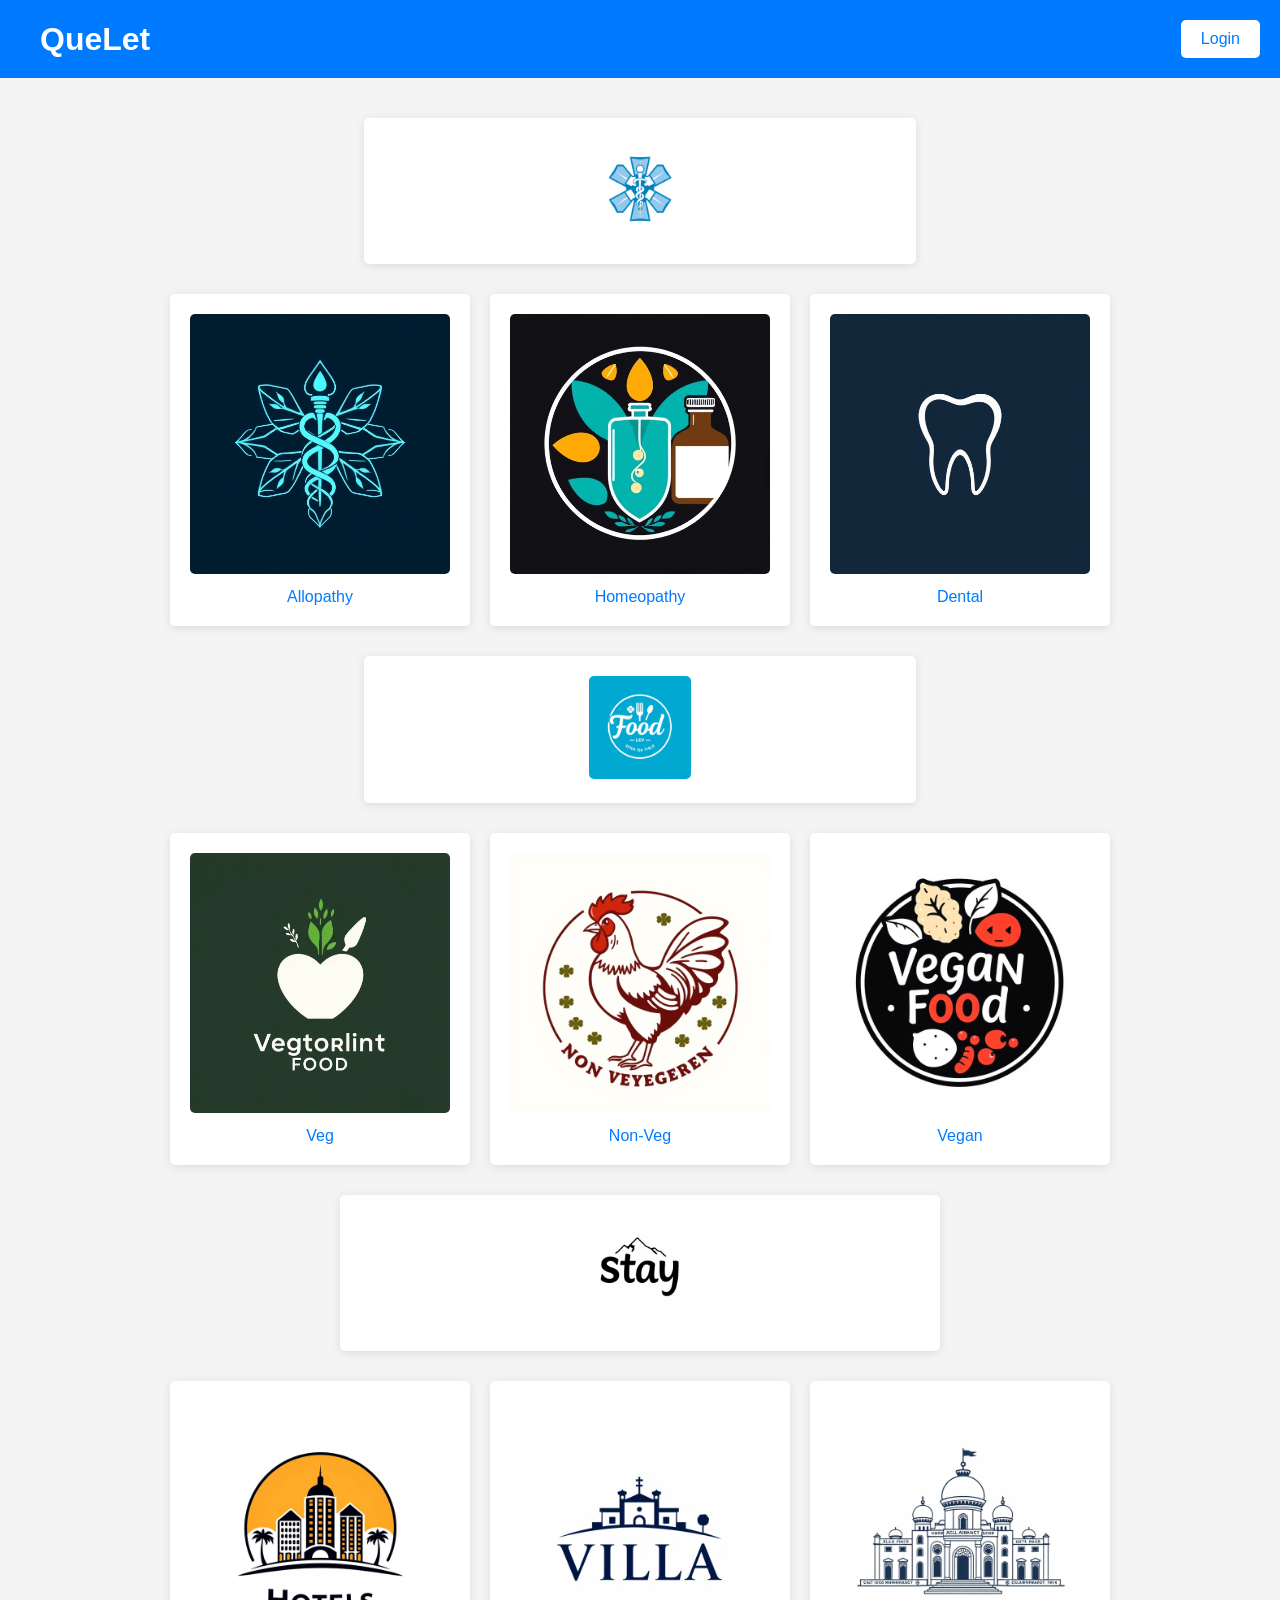
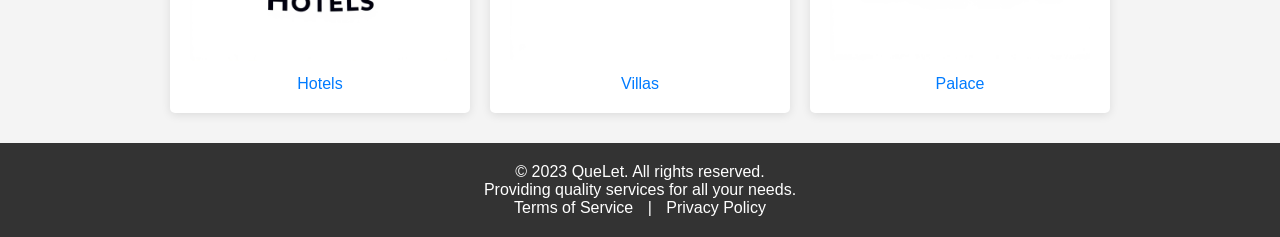
<file: QletFront/index.html>
<!DOCTYPE html>
<html lang="en">
<head>
    <meta charset="UTF-8">
    <meta name="viewport" content="width=device-width, initial-scale=1.0">
    <link rel="stylesheet" href="index.CSS">
    <title>QueLet</title>
</head>
<body>
    <header>
        <h1>QueLet</h1>
        <a href="signin.html" id="loginBtn">Login</a> 
    </header>
    <main>
        <div class="central-card">
            <img src="medics.jpeg" alt="Central Card Image">
        </div>
        <div class="card-container">
            <div class="card">
                <img src="allo.jpg" alt="Card 1">
                <a href="Allopthaic.html">Allopathy</a>
            </div>
            <div class="card">
                <img src="homo1.jpg" alt="Card 2">
                <a href="homopathic.html">Homeopathy</a>
            </div>
            <div class="card">
                <img src="dental.jpg" alt="Card 3">
                <a href="dental.html">Dental</a>
            </div>
        </div>
        <div class="central-card">
            <img src="foodd.jpg" alt="Central Card Image">
        </div>
        <div class="card-container">
            <div class="card">
                <img src="vegi.jpg" alt="Card 1">
                <a href="vegi.html">Veg</a>
            </div>
            <div class="card">
                <img src="chick.jpg" alt="Card 2">
                <a href="non-veg.html">Non-Veg</a>
            </div>
            <div class="card">
                <img src="vegan.jpg" alt="Card 3">
                <a href="vegan.html">Vegan</a>
            </div>
        </div>
        <div class="central-card">
            <img src="stay.jpg" alt="Central Card Image">
        </div>
        <div class="card-container">
            <div class="card">
                <img src="hotels.jpg" alt="Card 1">
                <a href="hotels.html">Hotels</a>
            </div>
            <div class="card">
                <img src="vills.jpg" alt="Card 2">
                <a href="villas.html">Villas</a>
            </div>
            <div class="card">
                <img src="palac.jpg" alt="Card 3">
                <a href="palace.html">Palace</a>
            </div>
        </div>
    </main>
    <footer>
        <div class="footer-content">
            <p>&copy; 2023 QueLet. All rights reserved.</p>
            <p>Providing quality services for all your needs.</p>
            <nav>
                <a href="terms.html">Terms of Service</a> | 
                <a href="privacy.html">Privacy Policy</a>
            </nav>
        </div>
    </footer>
    <script src="index.js"></script>
</body>
</html>
</file>
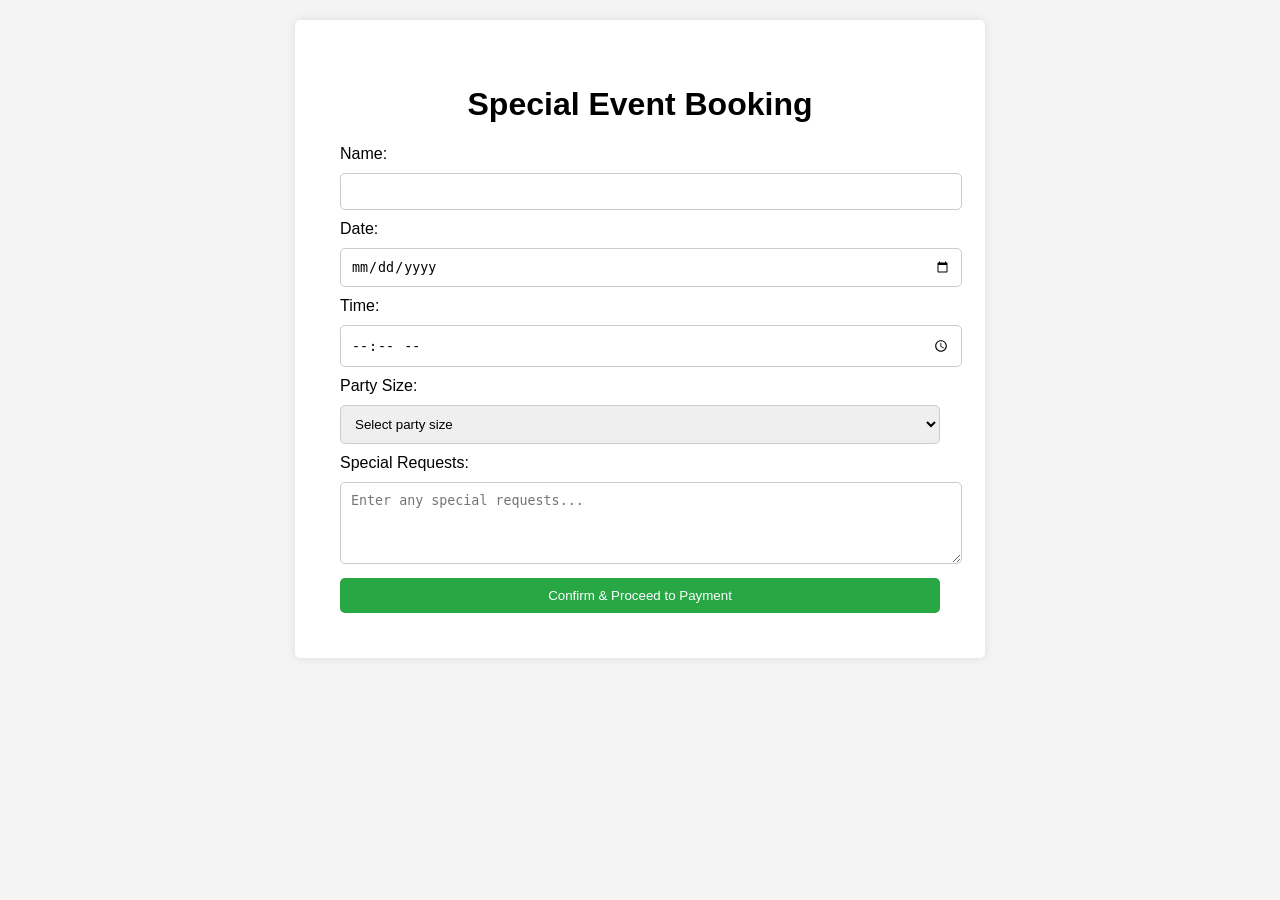
<file: QletFront/foodbook.html>
<!DOCTYPE html>
<html lang="en">
<head>
    <meta charset="UTF-8">
    <meta name="viewport" content="width=device-width, initial-scale=1.0">
    <title>Special Event Booking</title>
    <style>
        body {
            font-family: Arial, sans-serif;
            margin: 0;
            padding: 20px;
            background-color: #f4f4f4;
        }
        .container {
            max-width: 600px;
            margin: auto;
            background: white;
            padding: 45px;
            border-radius: 5px;
            box-shadow: 0 0 10px rgba(0, 0, 0, 0.1);
        }
        h1 {
            text-align: center;
        }
        input, select, textarea {
            width: 100%;
            padding: 10px;
            margin: 10px 0;
            border: 1px solid #ccc;
            border-radius: 5px;
        }
        button {
            width: 100%;
            padding: 10px;
            background-color: #28a745;
            color: white;
            border: none;
            border-radius: 5px;
            cursor: pointer;
        }
        button:hover {
            background-color: #218838;
        }
    </style>
</head>
<body>

<div class="container">
    <h1>Special Event Booking</h1>
    <form id="eventForm" action="confirmation.html" method="GET">
        <label for="name">Name:</label>
        <input type="text" id="name" name="name" required>

        <label for="date">Date:</label>
        <input type="date" id="date" name="date" required>

        <label for="time">Time:</label>
        <input type="time" id="time" name="time" required>

        <label for="partySize">Party Size:</label>
        <select id="partySize" name="partySize" required>
            <option value="" disabled selected>Select party size</option>
            <option value="1">1</option>
            <option value="2">2</option>
            <option value="3">3</option>
            <option value="4">4</option>
            <option value="5">5</option>
            <option value="6">6</option>
            <option value="7">7</option>
            <option value="8">8</option>
            <option value="9">9</option>
            <option value="10">10</option>
            <option value="11">11+</option>
        </select>

        <label for="specialRequest">Special Requests:</label>
        <textarea id="specialRequest" name="specialRequest" rows="4" placeholder="Enter any special requests..."></textarea>

        <button type="submit">Confirm & Proceed to Payment</button>
    </form>
</div>

</body>
</html>
</file>
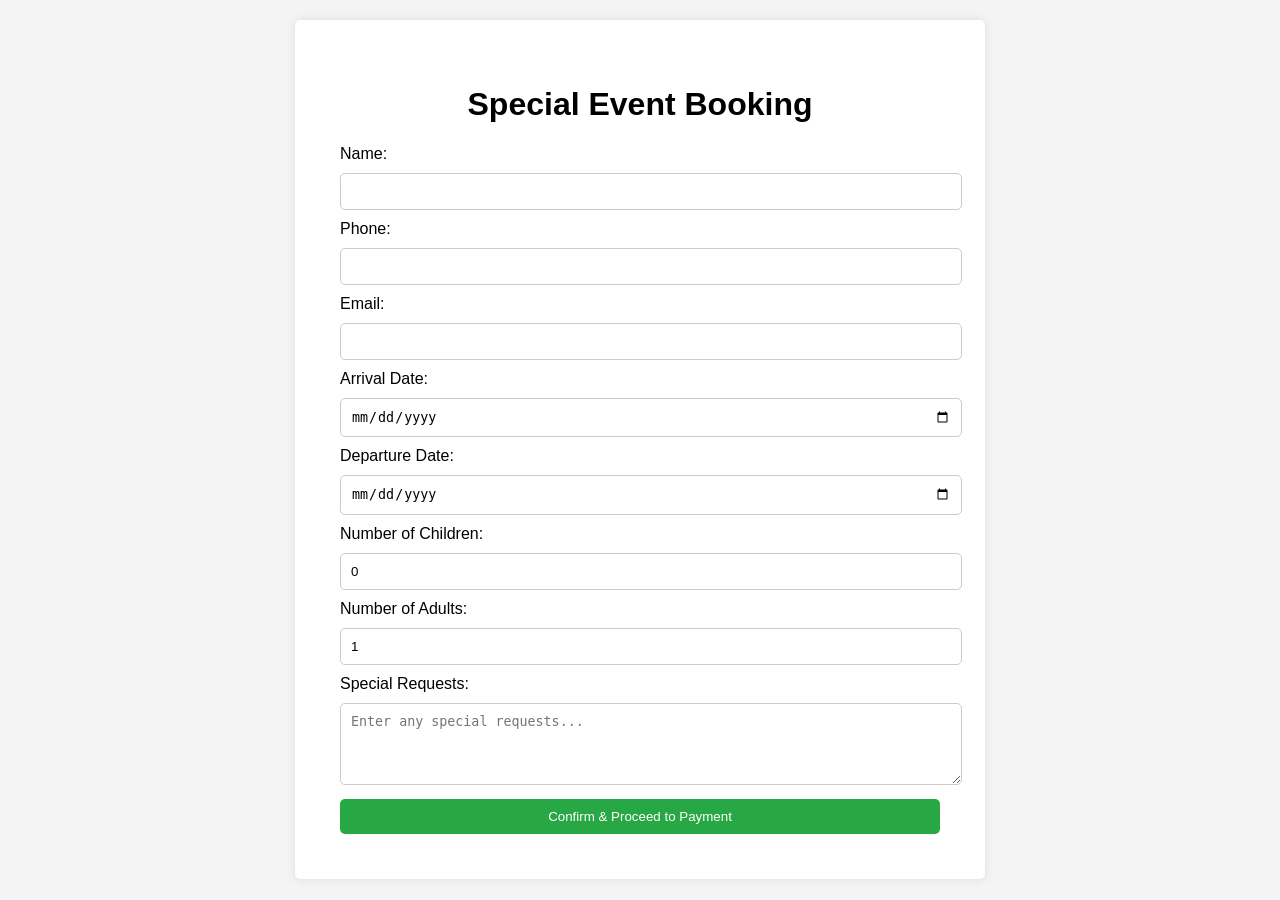
<file: QletFront/hotelsconf.html>
<!DOCTYPE html>
<html lang="en">
<head>
    <meta charset="UTF-8">
    <meta name="viewport" content="width=device-width, initial-scale=1.0">
    <title>Hotel Booking</title>
    <style>
        body {
            font-family: Arial, sans-serif;
            margin: 0;
            padding: 20px;
            background-color: #f4f4f4;
        }
        .container {
            max-width: 600px;
            margin: auto;
            background: white;
            padding: 45px;
            border-radius: 5px;
            box-shadow: 0 0 10px rgba(0, 0, 0, 0.1);
        }
        h1 {
            text-align: center;
        }
        input, select, textarea {
            width: 100%;
            padding: 10px;
            margin: 10px 0;
            border: 1px solid #ccc;
            border-radius: 5px;
        }
        button {
            width: 100%;
            padding: 10px;
            background-color: #28a745;
            color: white;
            border: none;
            border-radius: 5px;
            cursor: pointer;
        }
        button:hover {
            background-color: #218838;
        }
    </style>
</head>
<body>

<div class="container">
    <h1>Special Event Booking</h1>
    <form id="eventForm" action="confirmation.html" method="GET">
        <label for="name">Name:</label>
        <input type="text" id="name" name="name" required>

        <label for="phone">Phone:</label>
        <input type="tel" id="phone" name="phone" required>

        <label for="email">Email:</label>
        <input type="email" id="email" name="email" required>

        <label for="arrivalDate">Arrival Date:</label>
        <input type="date" id="arrivalDate" name="arrivalDate" required>

        <label for="departureDate">Departure Date:</label>
        <input type="date" id="departureDate" name="departureDate" required>

        <label for="numChildren">Number of Children:</label>
        <input type="number" id="numChildren" name="numChildren" min="0" value="0">

        <label for="numAdults">Number of Adults:</label>
        <input type="number" id="numAdults" name="numAdults" min="1" value="1" required>

        <label for="specialRequest">Special Requests:</label>
        <textarea id="specialRequest" name="specialRequest" rows="4" placeholder="Enter any special requests..."></textarea>

        <button type="submit">Confirm & Proceed to Payment</button>
    </form>
</div>

</body>
</html>
</file>
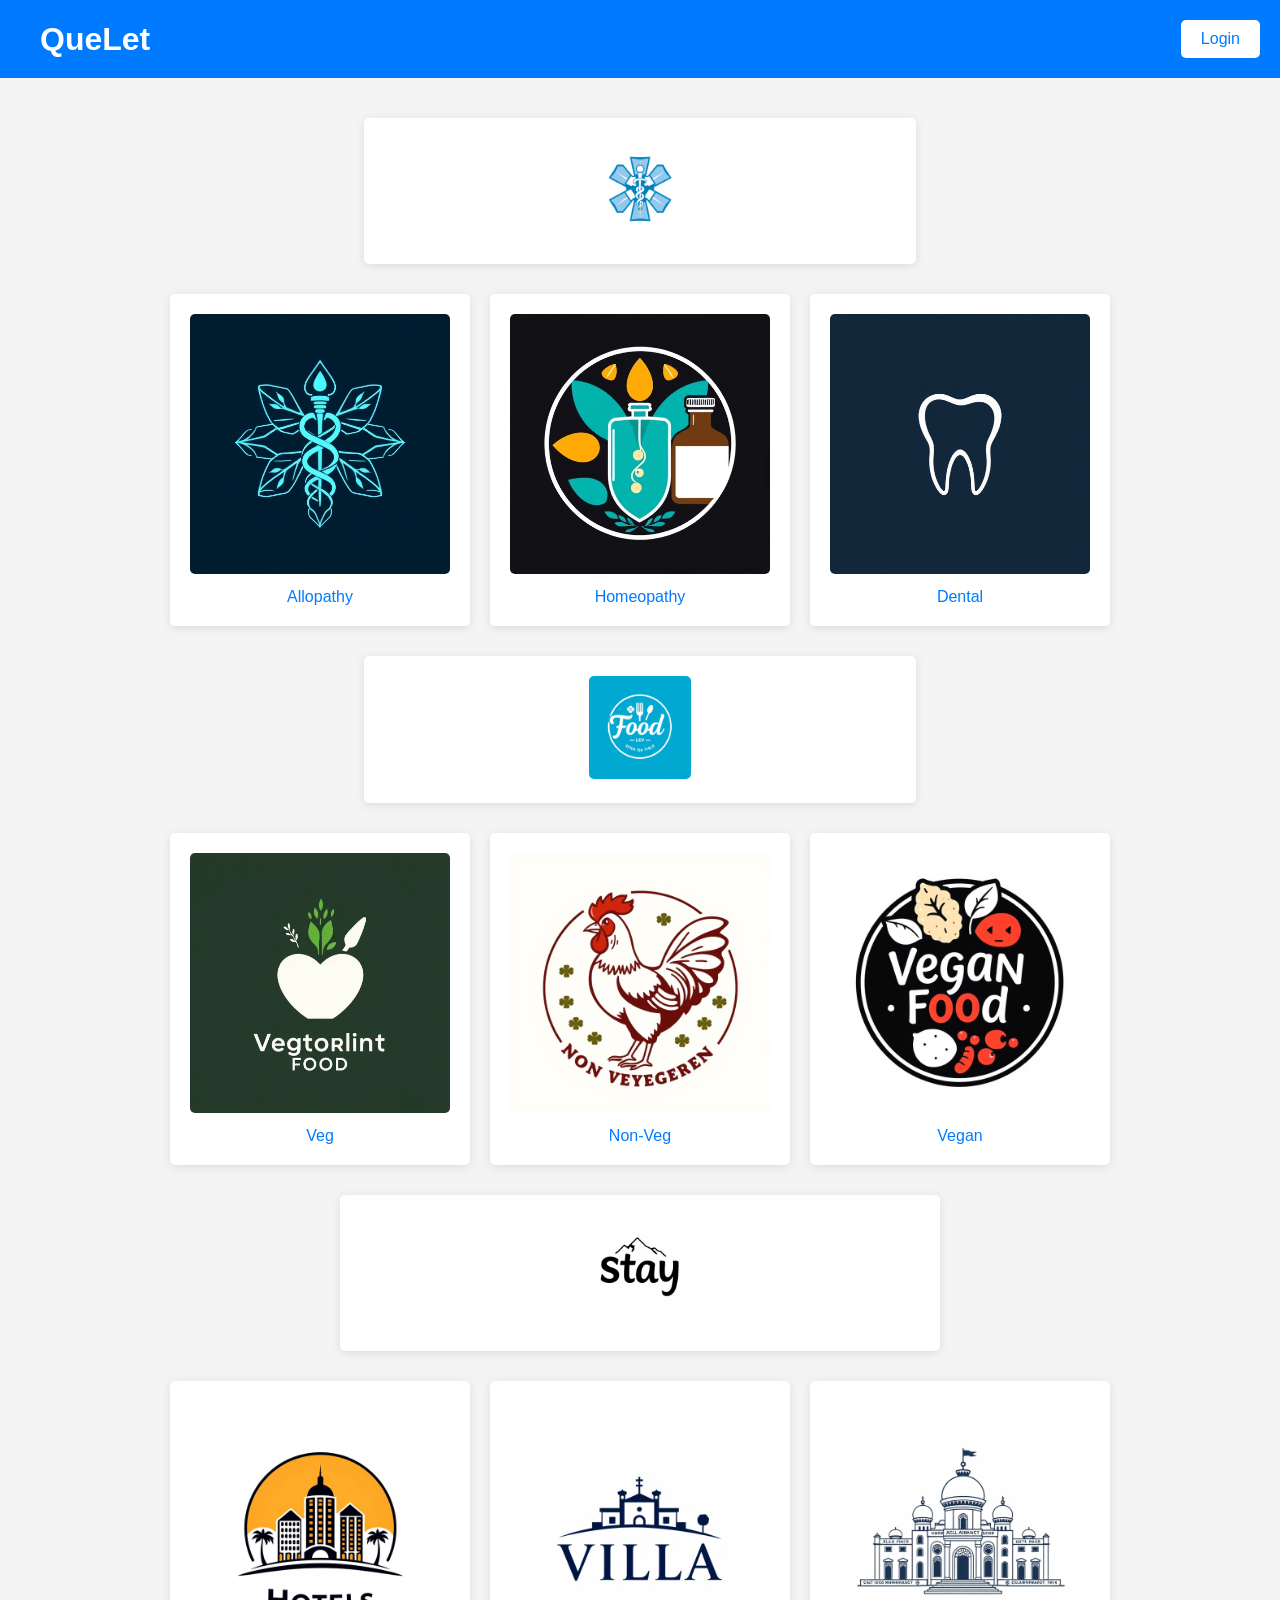
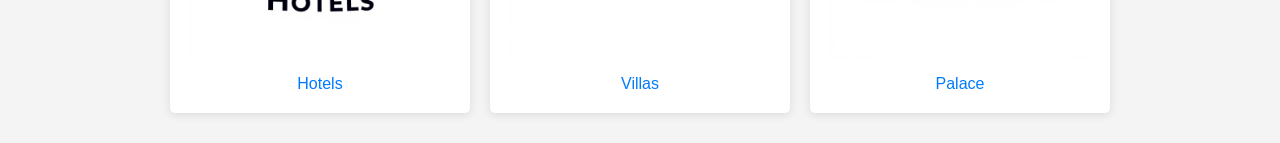
<file: QletFront/Main.html>
<!DOCTYPE html>
<html lang="en">
<head>
    <meta charset="UTF-8">
    <meta name="viewport" content="width=device-width, initial-scale=1.0">
    <link rel="stylesheet" href="Main.CSS">
    <title>QueLet</title>
</head>
<body>
    <header>
        <h1>QueLet</h1>
        <a href="signin.html" id="loginBtn">Login</a> 
    </header>
    <main>
        <div class="central-card">
            <img src="medics.jpeg" alt="Central Card Image">
        </div>
        <div class="card-container">
            <div class="card">
                <img src="allo.jpg" alt="Card 1">
                <a href="Allopthaic.html">Allopathy</a>
            </div>
            <div class="card">
                <img src="homo1.jpg" alt="Card 2">
                <a href="homopathic.html">Homeopathy</a>
            </div>
            <div class="card">
                <img src="dental.jpg" alt="Card 3">
                <a href="dental.html">Dental</a>
            </div>
        </div>
        <div class="central-card">
            <img src="foodd.jpg" alt="Central Card Image">
        </div>
        <div class="card-container">
            <div class="card">
                <img src="vegi.jpg" alt="Card 1">
                <a href="Allopthaic.html">Veg</a>
            </div>
            <div class="card">
                <img src="chick.jpg" alt="Card 2">
                <a href="homopathic.html">Non-Veg</a>
            </div>
            <div class="card">
                <img src="vegan.jpg" alt="Card 3">
                <a href="dental.html">Vegan</a>
            </div>
        </div>
        <div class="central-card">
            <img src="stay.jpg" alt="Central Card Image">
        </div>
        <div class="card-container">
            <div class="card">
                <img src="hotels.jpg" alt="Card 1">
                <a href="Allopthaic.html">Hotels</a>
            </div>
            <div class="card">
                <img src="vills.jpg" alt="Card 2">
                <a href="homopathic.html">Villas</a>
            </div>
            <div class="card">
                <img src="palac.jpg" alt="Card 3">
                <a href="dental.html">Palace</a>
            </div>
        </div>
    </main>
    <script src="Main.js"></script>
</body>
</html>
</file>
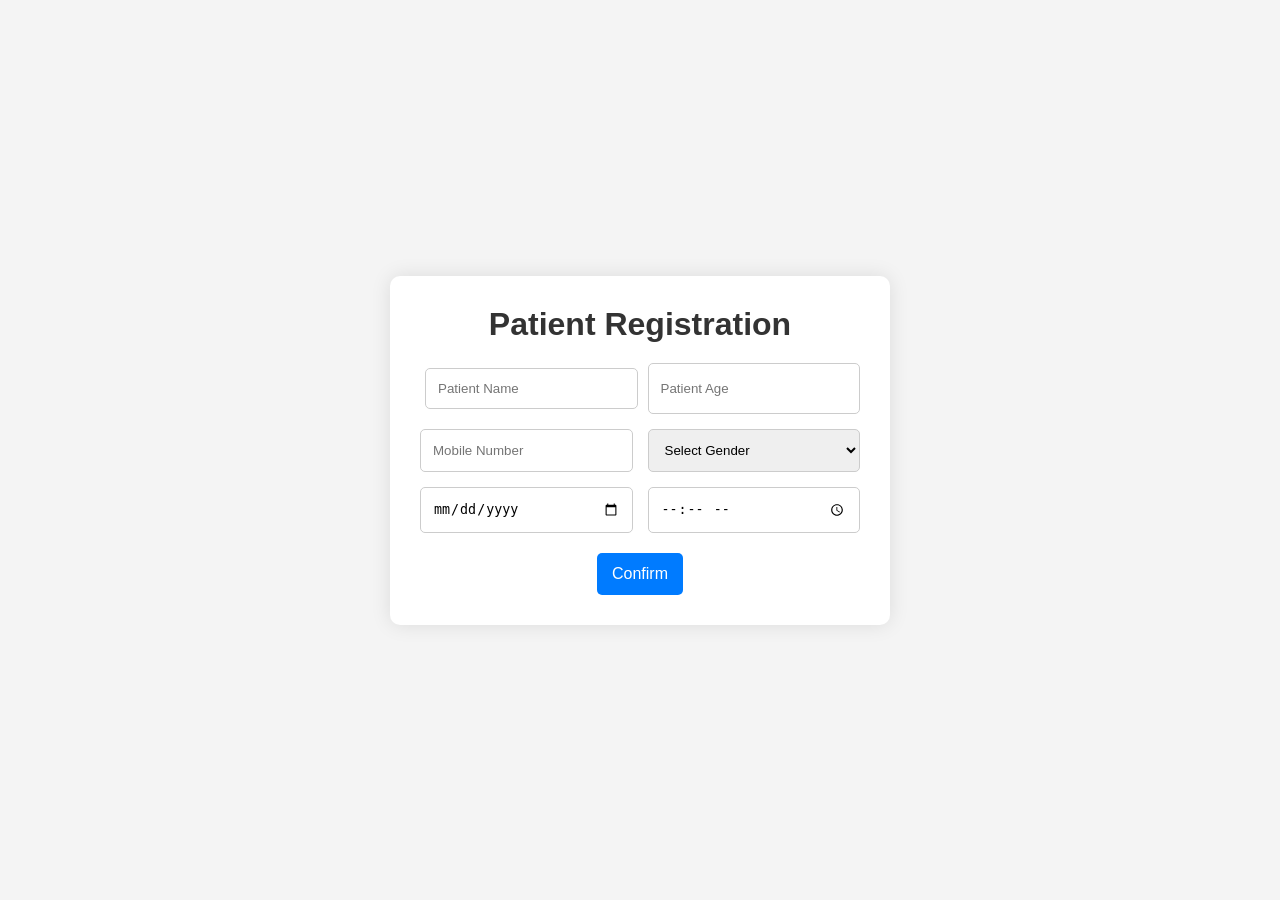
<file: QletFront/registration.html>
<!DOCTYPE html>
<html lang="en">
<head>
    <meta charset="UTF-8">
    <meta name="viewport" content="width=device-width, initial-scale=1.0">
    <link rel="stylesheet" href="Allopthaic.CSS">
    <title>Patient Registration</title>
    <style>
        * {
            box-sizing: border-box;
            margin: 0;
            padding: 0;
        }

        body {
            font-family: Arial, sans-serif;
            background-color: #f4f4f4;
            display: flex;
            flex-direction: column;
            align-items: center;
            justify-content: center; 
            height: 100vh; 
        }

        .container {
            background: white;
            padding: 30px;
            border-radius: 10px;
            box-shadow: 0 0 20px rgba(0, 0, 0, 0.1);
            text-align: center;
            width: 500px; /* Set a fixed width for the container */
        }

        h1 {
            margin-bottom: 20px;
            color: #333;
        }

        form {
            display: grid; /* Use CSS Grid for layout */
            grid-template-columns: repeat(2, 1fr); /* Create two equal columns */
            gap: 15px; /* Space between grid items */
            margin-top: 20px; /* Space above the form */
        }

        input[type="text"],
        input[type="number"],
        input[type="tel"],
        input[type="date"],
        input[type="time"],
        select {
            padding: 12px;
            border: 1px solid #ccc;
            border-radius: 5px;
            width: 100%; /* Make inputs take full width of their grid cell */
            transition: border-color 0.3s; /* Smooth transition for border color */
        }

        input[type="text"]:focus,
        input[type="number"]:focus,
        input[type="tel"]:focus,
        input[type="date"]:focus,
        input[type="time"]:focus,
        select:focus {
            border-color: #007BFF; /* Change border color on focus */
            outline: none; /* Remove default outline */
        }

        input[type="submit"],
        .confirm-button {
            padding: 12px 15px;
            background-color: #007BFF;
            color: white;
            border: none;
            border-radius: 5px;
            cursor: pointer;
            margin-top: 10px;
            text-decoration: none; /* Remove underline for anchor */
            display: inline-block; /* Make it behave like a button */
            grid-column: span 2; /* Make the button span across both columns */
        }

        input[type="submit"]:hover,
        .confirm-button:hover {
            background-color: #0056b3;
        }

        @media (max-width: 600px) {
            .container {
                width: 90%; /* Responsive width for smaller screens */
            }
        }
    </style>
</head>
<body>
    <div class="container">
        <h1>Patient Registration</h1>
        <form id="registerForm" method="POST" action="/register">
            <input type="text" name="patientName" placeholder="Patient Name" required>
            <input type="number" name="patientAge" placeholder="Patient Age" required>
            <input type="tel" name="mobileNumber" placeholder="Mobile Number" required>
            <select name="patientGender" required>
                <option value="">Select Gender</option>
                <option value="male">Male</option>
                <option value="female">Female</option>
                <option value="other">Other</option>
            </select>
            <input type="date" name="appointmentDate" required>
            <input type="time" name="appointmentTime" required>
        </form>
        <a href="confirmation.html" class="confirm-button">Confirm</a>
    </div>

    <script>
        document.addEventListener("DOMContentLoaded", function() {
            document.getElementById('registerForm').onsubmit = function(event) {
                event.preventDefault(); // Prevent default form submission

                const formData = new FormData(this); // Create FormData object

                // Example API call to submit registration data
                fetch(this.action, {
                    method: 'POST',
                    body: formData,
                })
                .then(response => {
                    if (response.ok) {
                        return response.text(); // Assuming the server responds with text
                    }
                    throw new Error('Network response was not ok.');
                })
                .then(data => {
                    console.log('Success:', data); // Handle success (e.g., show a message)
                    // Optionally redirect to confirmation page
                    window.location.href = 'confirmation.html'; // Redirect to confirmation page
                })
                .catch((error) => {
                    console.error('Error:', error);
                });
            };
        });
    </script>
</body>
</html>
</file>
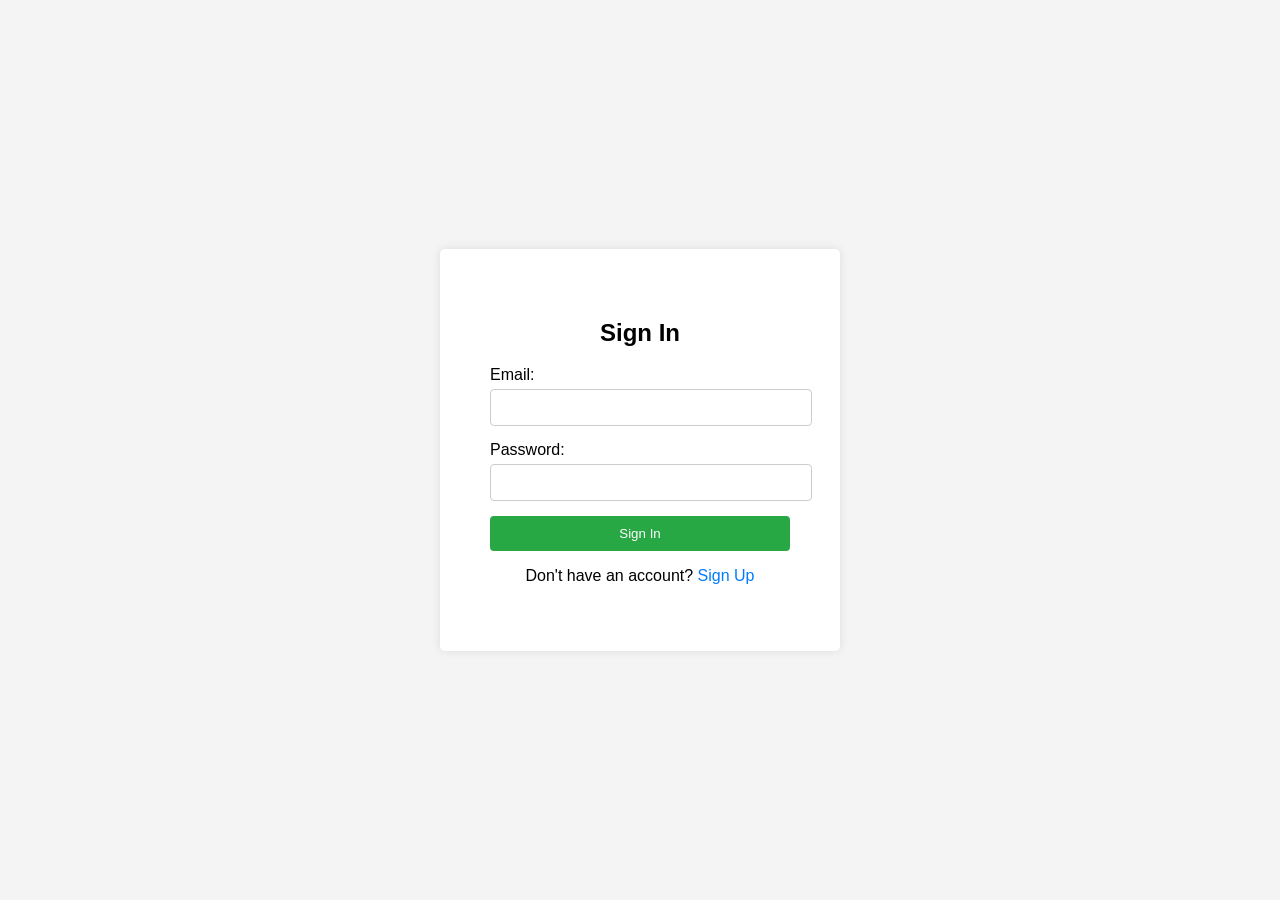
<file: QletFront/signin.html>
<!DOCTYPE html>
<html lang="en">
<head>
    <meta charset="UTF-8">
    <meta name="viewport" content="width=device-width, initial-scale=1.0">
    <title>Sign In</title>
    <link rel="stylesheet" href="signin.CSS">
</head>
<body>
    <div class="container">
        <h2>Sign In</h2>
        <form id="signInForm">
            <div class="form-group">
                <label for="email">Email:</label>
                <input type="email" id="email" required>
            </div>
            <div class="form-group">
                <label for="password">Password:</label>
                <input type="password" id="password" required>
            </div>
            <button type="submit">Sign In</button>
        </form>
        <p>Don't have an account? <a href="Signup.html" id="signupLink">Sign Up</a></p>
    </div>
    <script src="signin.js"></script>
</body>
</html>
</file>
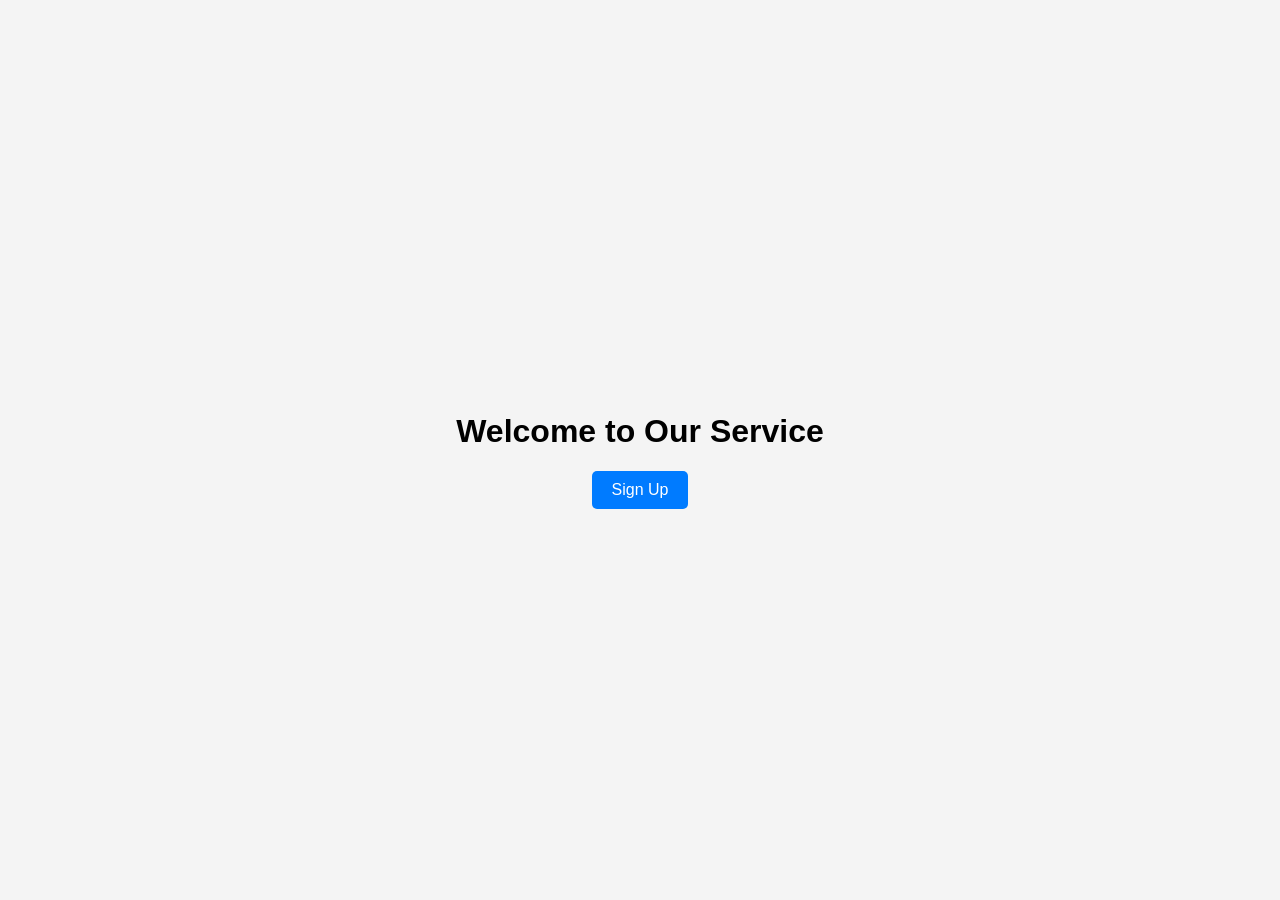
<file: QletFront/Signup.html>
<!DOCTYPE html>
<html lang="en">
<head>
    <meta charset="UTF-8">
    <meta name="viewport" content="width=device-width, initial-scale=1.0">
    <title>Sign Up Popup</title>
    <link rel="stylesheet" href="Signup.CSS">
</head>
<body>
    <div class="container">
        <h1>Welcome to Our Service</h1>
        <button id="signupButton">Sign Up</button>
    </div>

    <div id="signupPopup" class="modal">
        <div class="modal-content">
            <span class="close" id="closePopup">&times;</span>
            <h2>Register</h2>
            <a href="SignupC.html">
                <button id="consumerButton">Consumer</button>
            </a>
            <a href="SignupB.html">
                <button id="businessButton">Business</button>
            </a>
        </div>
    </div>

    <script src="Signup.js"></script>
</body>
</html>
</file>
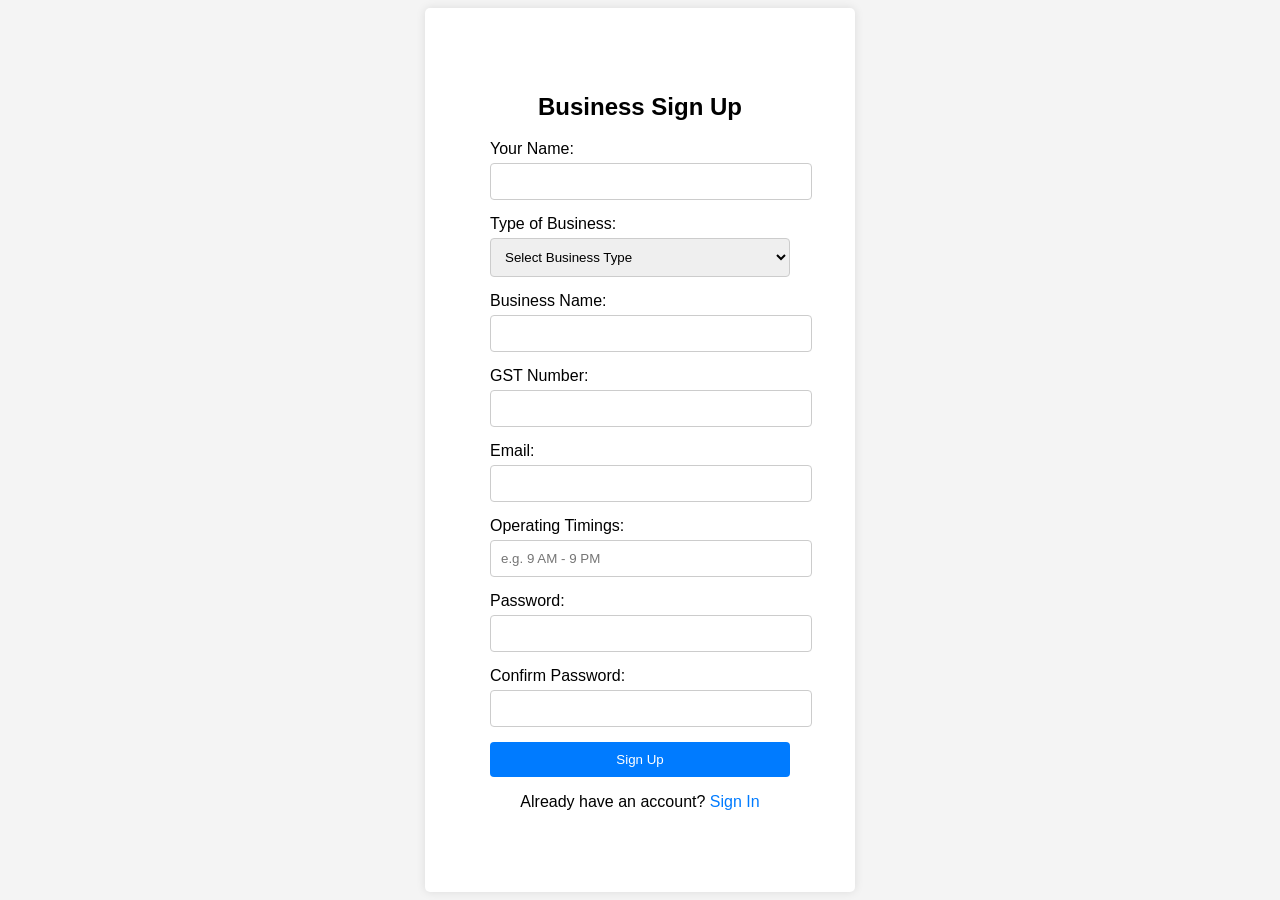
<file: QletFront/SignupB.html>
<!DOCTYPE html>
<html lang="en">
<head>
    <meta charset="UTF-8">
    <meta name="viewport" content="width=device-width, initial-scale=1.0">
    <title>Business Sign Up</title>
    <link rel="stylesheet" href="SignupB.CSS">
</head>
<body>
    <div class="container">
        <h2>Business Sign Up</h2>
        <form id="signupForm">
            <div class="form-group">
                <label for="name">Your Name:</label>
                <input type="text" id="name" required>
            </div>
            <div class="form-group">
                <label for="businessType">Type of Business:</label>
                <select id="businessType" required>
                    <option value="">Select Business Type</option>
                    <option value="medical">Medical</option>
                    <option value="restaurant">Restaurant</option>
                    <option value="hotel">Hotel</option>
                </select>
            </div>
            <div id="subBusinessType" class="hidden">
                <div class="form-group">
                    <label for="subType">Sub-Type:</label>
                    <select id="subType" required>
                        <option value="">Select Sub-Type</option>
                    </select>
                </div>
            </div>
            <div class="form-group">
                <label for="businessName">Business Name:</label>
                <input type="text" id="businessName" required>
            </div>
            <div class="form-group">
                <label for="gst">GST Number:</label>
                <input type="text" id="gst" required>
            </div>
            <div class="form-group">
                <label for="email">Email:</label>
                <input type="email" id="email" required>
            </div>
            <div class="form-group">
                <label for="timing">Operating Timings:</label>
                <input type="text" id="timing" placeholder="e.g. 9 AM - 9 PM" required>
            </div>
            <div class="form-group">
                <label for="password">Password:</label>
                <input type="password" id="password" required>
            </div>
            <div class="form-group">
                <label for="confirmPassword">Confirm Password:</label>
                <input type="password" id="confirmPassword" required>
            </div>
            <button type="submit">Sign Up</button>
        </form>
        <p>Already have an account? <a href="signin.html">Sign In</a></p>
    </div>
    <script src="SignupB.js"></script>
</body>
</html>
</file>
<file: QletFront/index.CSS>
* {
    box-sizing: border-box;
    margin: 0;
    padding: 0;
}

body {
    font-family: Arial, sans-serif;
    background-color: #f4f4f4;
    display: flex;
    flex-direction: column;
    align-items: center;
    min-height: 100vh; /* Ensure body takes at least full viewport height */
}

header {
    background-color: #007BFF;
    color: white;
    width: 100%;
    display: flex;
    justify-content: space-between;
    align-items: center;
    padding: 20px;
}

h1 {
    margin-left: 20px;
}

#loginBtn {
    display: inline-block;
    padding: 10px 20px;
    background-color: white;
    color: #007BFF;
    border: none;
    cursor: pointer;
    border-radius: 5px; /* Rounded corners */
    text-decoration: none; /* Remove underline */
}

#loginBtn:hover {
    background-color: #0056b3; /* Darker shade on hover */
}

main {
    margin: 20px;
    display: flex;
    flex-direction: column;
    align-items: center;
    flex: 1; /* Allow main to grow and fill space */
}

.central-card {
    background-color: white;
    border-radius: 5px;
    box-shadow: 0 2px 10px rgba(0, 0, 0, 0.1);
    margin: 20px;
    padding: 20px;
    text-align: center;
    max-width: 600px; 
}

.central-card img {
    max-width: 20%;
    height: auto;
    border-radius: 5px;
}

.card-container {
    display: flex;
    justify-content: center;
    flex-wrap: wrap;
    max-width: 1200px;
}

.card {
    background-color: white;
    border-radius: 5px;
    box-shadow: 0 2px 10px rgba(0, 0, 0, 0.1);
    margin: 10px;
    padding: 20px;
    text-align: center;
    flex: 1;
    min-width: 250px; 
    max-width: 300px; 
}

.card img {
    max-width: 100%;
    height: auto;
    border-radius: 5px;
}

.card a {
    display: inline-block;
    margin-top: 10px;
    text-decoration: none;
    color: #007BFF;
}

@media (max-width: 768px) {
    .card-container {
        flex-direction: column;
        align-items: center;
    }
    .card {
        width: 90%;
    }
}

/* Footer Styles */
footer {
    background-color: #333;
    color: white;
    text-align: center;
    padding: 20px 0;
    width: 100%;
}

.footer-content {
    margin: 0 auto; /* Center footer content */
}

.footer-content nav a {
    color: white;
    text-decoration: none;
    margin: 0 10px;
}

.footer-content nav a:hover {
    text-decoration: underline;
}
</file>
<file: QletFront/Main.CSS>
* {
    box-sizing: border-box;
    margin: 0;
    padding: 0;
}

body {
    font-family: Arial, sans-serif;
    background-color: #f4f4f4;
    display: flex;
    flex-direction: column;
    align-items: center;
}

header {
    background-color: #007BFF;
    color: white;
    width: 100%;
    display: flex;
    justify-content: space-between;
    align-items: center;
    padding: 20px;
}

h1 {
    margin-left: 20px;
}

#loginBtn {
    display: inline-block;
    padding: 10px 20px;
    background-color: white;
    color: #007BFF;
    border: none;
    cursor: pointer;
    border-radius: 5px; /* Rounded corners */
    text-decoration: none; /* Remove underline */
}

#loginBtn:hover {
    background-color: #0056b3; /* Darker shade on hover */
}

main {
    margin: 20px;
    display: flex;
    flex-direction: column;
    align-items: center;
}

.central-card {
    background-color: white;
    border-radius: 5px;
    box-shadow: 0 2px 10px rgba(0, 0, 0, 0.1);
    margin: 20px;
    padding: 20px;
    text-align: center;
    max-width: 600px; 
}

.central-card img {
    max-width: 20%;
    height: auto;
    border-radius: 5px;
}

.card-container {
    display: flex;
    justify-content: center;
    flex-wrap: wrap;
    max-width: 1200px;
}

.card {
    background-color: white;
    border-radius: 5px;
    box-shadow: 0 2px 10px rgba(0, 0, 0, 0.1);
    margin: 10px;
    padding: 20px;
    text-align: center;
    flex: 1;
    min-width: 250px; 
    max-width: 300px; 
}

.card img {
    max-width: 100%;
    height: auto;
    border-radius: 5px;
}

.card a {
    display: inline-block;
    margin-top: 10px;
    text-decoration: none;
    color: #007BFF;
}

@media (max-width: 768px) {
    .card-container {
        flex-direction: column;
        align-items: center;
    }
    .card {
        width: 90%;
    }
}
</file>
<file: QletFront/Allopthaic.CSS>
* {
    box-sizing: border-box;
    margin: 0;
    padding: 0;
}

body {
    font-family: Arial, sans-serif;
    background-color: #f4f4f4;
    display: flex;
    flex-direction: column;
    align-items: center;
    justify-content: center; /* Center vertically */
    height: 100vh; /* Full viewport height */
}

header {
    background-color: #007BFF;
    color: white;
    width: 100%;
    display: flex;
    justify-content: space-between;
    align-items: center;
    padding: 20px;
    position: absolute; /* Position header at the top */
    top: 0; /* Align to the top */
}

.container {
    background: white;
    padding: 20px;
    border-radius: 8px;
    box-shadow: 0 0 10px rgba(0, 0, 0, 0.1);
    text-align: center;
    width: 600px; /* Set a fixed width for the container */
}

form {
    margin: 10px 0;
    display: flex; /* Use flexbox for the form */
}

input[type="text"] {
    padding: 10px;
    margin: 5px;
    flex: 1; /* Allow the input to grow and fill available space */
}

input[type="submit"] {
    padding: 10px 15px;
    background-color: #007BFF;
    color: white;
    border: none;
    border-radius: 5px;
    cursor: pointer;
    margin-left: 5px; /* Add some space between the input and button */
}

input[type="submit"]:hover {
    background-color: #0056b3;
}

#recommendations {
    margin-top: 20px;
    border: 1px solid #ccc;
    padding: 10px;
    border-radius: 5px;
    background-color: #f9f9f9;
    text-align: left; /* Align text to the left */
}
</file>
<file: QletFront/signin.CSS>
body {
    font-family: Arial, sans-serif;
    background-color: #f4f4f4;
    display: flex;
    justify-content: center;
    align-items: center;
    height: 100vh;
    margin: 0;
}

.container {
    background-color: white;
    padding: 50px;
    border-radius: 5px;
    box-shadow: 0 0 10px rgba(0, 0, 0, 0.1);
    width: 300px;
}

h2 {
    text-align: center;
}

.form-group {
    margin-bottom: 15px;
}

label {
    display: block;
    margin-bottom: 5px;
}

input[type="email"],
input[type="password"] {
    width: 100%;
    padding: 10px;
    border: 1px solid #ccc;
    border-radius: 4px;
}

button {
    width: 100%;
    padding: 10px;
    background-color: #28a745;
    color: white;
    border: none;
    border-radius: 4px;
    cursor: pointer;
}

button:hover {
    background-color: #218838;
}

p {
    text-align: center;
}

a {
    color: #007bff;
    text-decoration: none;
}

a:hover {
    text-decoration: underline;
}
</file>
<file: QletFront/Signup.CSS>
body {
    font-family: Arial, sans-serif;
    background-color: #f4f4f4;
    display: flex;
    justify-content: center;
    align-items: center;
    height: 100vh;
    margin: 0;
}

.container {
    text-align: center;
}

button {
    padding: 10px 20px;
    background-color: #007bff;
    color: white;
    border: none;
    border-radius: 5px;
    cursor: pointer;
    font-size: 16px;
}

button:hover {
    background-color: #0056b3;
}

/* Modal Styles */
.modal {
    display: none; /* Hidden by default */
    position: fixed; /* Stay in place */
    z-index: 1; /* Sit on top */
    left: 0;
    top: 0;
    width: 100%; /* Full width */
    height: 100%; /* Full height */
    overflow: auto; /* Enable scroll if needed */
    background-color: rgb(0,0,0); /* Fallback color */
    background-color: rgba(0,0,0,0.4); /* Black w/ opacity */
}

.modal-content {
    background-color: #fefefe;
    margin: 15% auto; /* 15% from the top and centered */
    padding: 20px;
    border: 1px solid #888;
    width: 300px; /* Could be more or less, depending on screen size */
    text-align: center;
}

.close {
    color: #aaa;
    float: right;
    font-size: 28px;
    font-weight: bold;
}

.close:hover,
.close:focus {
    color: black;
    text-decoration: none;
    cursor: pointer;
}
</file>
<file: QletFront/SignupB.CSS>
body {
    font-family: Arial, sans-serif;
    background-color: #f4f4f4;
    display: flex;
    justify-content: center;
    align-items: center;
    height: 100vh;
    margin: 0;
}

.container {
    background-color: white;
    padding: 65px;
    border-radius: 5px;
    box-shadow: 0 0 10px rgba(0, 0, 0, 0.1);
    width: 300px;
}

h2 {
    text-align: center;
}

.form-group {
    margin-bottom: 15px;
}

label {
    display: block;
    margin-bottom: 5px;
}

input[type="text"],
input[type="email"],
input[type="password"],
select {
    width: 100%;
    padding: 10px;
    border: 1px solid #ccc;
    border-radius: 4px;
}

button {
    width: 100%;
    padding: 10px;
    background-color: #007bff;
    color: white;
    border: none;
    border-radius: 4px;
    cursor: pointer;
}

button:hover {
    background-color: #0056b3;
}

.hidden {
    display: none;
}

p {
    text-align: center;
}

a {
    color: #007bff;
    text-decoration: none;
}

a:hover {
    text-decoration: underline;
}
</file>
